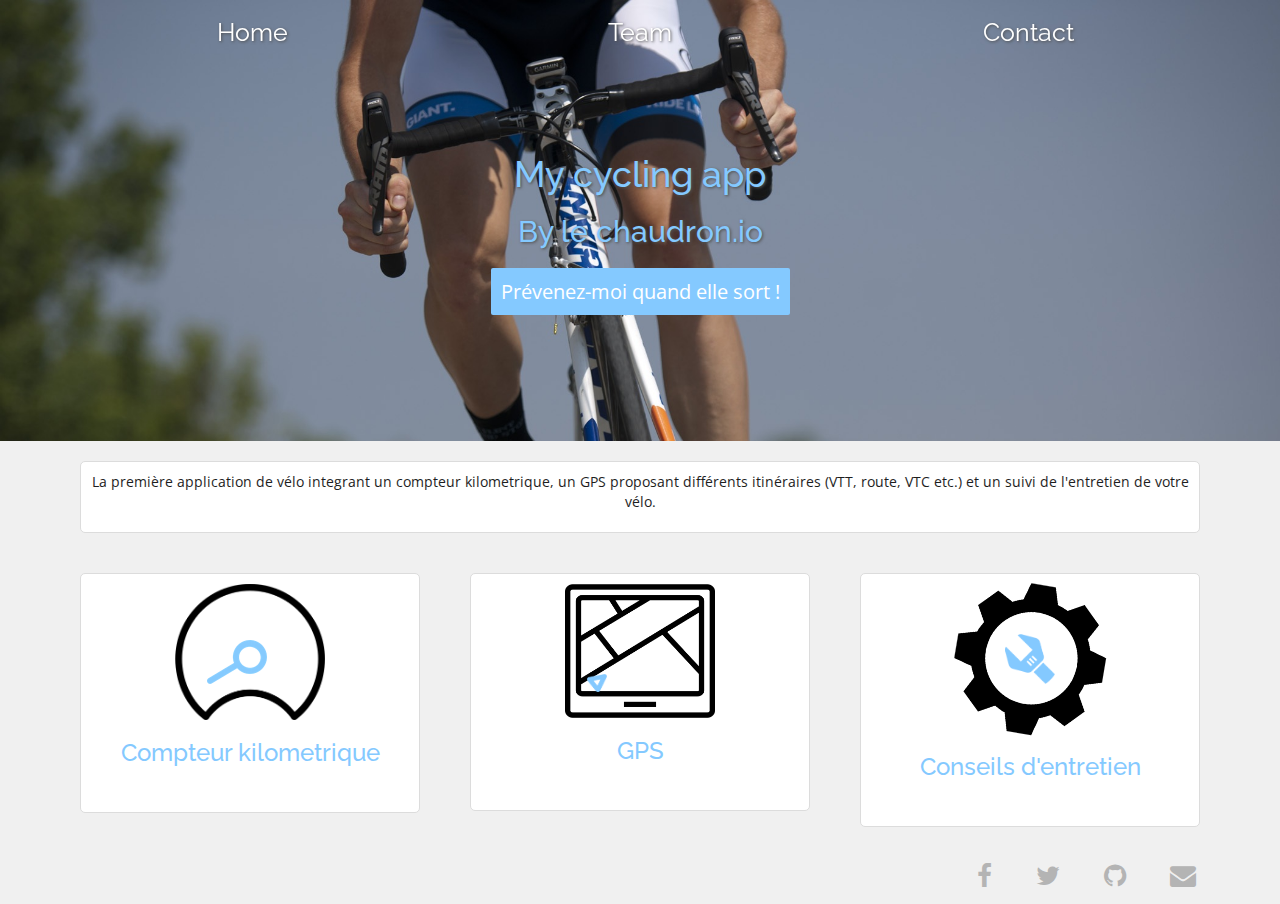
<file: index.html>
<!DOCTYPE html>
    <html>
      <head>
        <meta charset="utf-8">
        <meta name="viewport" content="width=device-width, initial-scale=1">
        <meta http-equiv="X-UA-Compatible" content="IE=edge">
        <title>MyCyleApp</title>
        <meta name="description" content="La meilleur application de vélo ! Elle fait tout !">
        <meta name="keywords" content="appli, vélo, compteur">
        <link href="https://fonts.googleapis.com/css?family=Open+Sans|Raleway" rel="stylesheet">
        <link rel="stylesheet" href="https://maxcdn.bootstrapcdn.com/bootstrap/3.2.0/css/bootstrap.min.css">
        <link rel="stylesheet" href="https://maxcdn.bootstrapcdn.com/font-awesome/4.6.3/css/font-awesome.min.css">
        <link rel="stylesheet" href="style.css">
      </head>
      <body>
        <nav>
          <ul class="list-inline">
            <li>
              <a href="index.html">
                <p>Home</p>
              </a>
            </li>
            <li>
              <a href="team.html">
                <p>Team</p>
              </a>
            </li>
            <li>
              <a href="contact.html">
                <p>Contact</p>
              </a>
            </li>
          </ul>
        </nav>
        <div class="banner">
            <h1>My cycling app</h1>
            <h2>By le chaudron.io</h2>
            <br>
            <a class="button-blue" href="contact.html">Prévenez-moi quand elle sort !</a>
        </div>
        <div class="container">
          <div class="row">
            <div class="col-xs-12">
              <div class="box-white">
                <p>La première application de vélo integrant un compteur kilometrique, un GPS proposant différents itinéraires (VTT, route, VTC etc.) et un suivi de l'entretien de votre vélo.</p>
              </div>
            </div>
            <div class="col-xs-12 col-sm-6 col-md-4">
              <div class="box-white">
                <div id="compteur">
                  <img src="images/cadran.png" alt="Compteur kilometrique" style= "max-width: 150px">
                  <div id="aiguille">
                    <img src="images/aiguille.png" alt="aiguille">
                  </div>
                </div>
                <h3>Compteur kilometrique</h3>
              </div>
            </div>
            <div class="col-xs-12 col-sm-6 col-md-4">
              <div class="box-white">
                <div id="gps">
                  <img src="images/screen.png" alt="GPS" style= "max-width: 150px">
                  <div id="pointer">
                    <img src="images/pointer.png" alt="gps pointer">
                  </div>
                </div>
                <h3>GPS</h3>
              </div>
            </div>
            <div class="col-xs-12 col-md-4">
              <div class="box-white">
                <div id="maintenance">
                  <img id="wheel" src="images/wheel.png" alt="Alertes entretien" style= "max-width: 150px">
                  <img id="tool" src="images/tool.png" alt="">
                </div>
                <h3>Conseils d'entretien</h3>
              </div>
            </div>
          </div>
        </div>
        <footer>
          <ul class= "list-inline">
            <li>
              <a href="#">
                <i class= "fa fa-facebook"></i>
              </a>
            </li>
            <li>
              <a href="#">
                <i class= "fa fa-twitter"></i>
              </a>
            </li>
            <li>
              <a href="#">
                <i class= "fa fa-github"></i>
              </a>
            </li>
            <li>
              <a href="#">
                <i class= "fa fa-envelope"></i>
              </a>
            </li>
          </ul>
        </footer>
        <script src="https://ajax.googleapis.com/ajax/libs/jquery/1.12.4/jquery.min.js"></script>
        <script src="application.js"></script>
      </body>
    </html>
<!-- end of file>
</file>
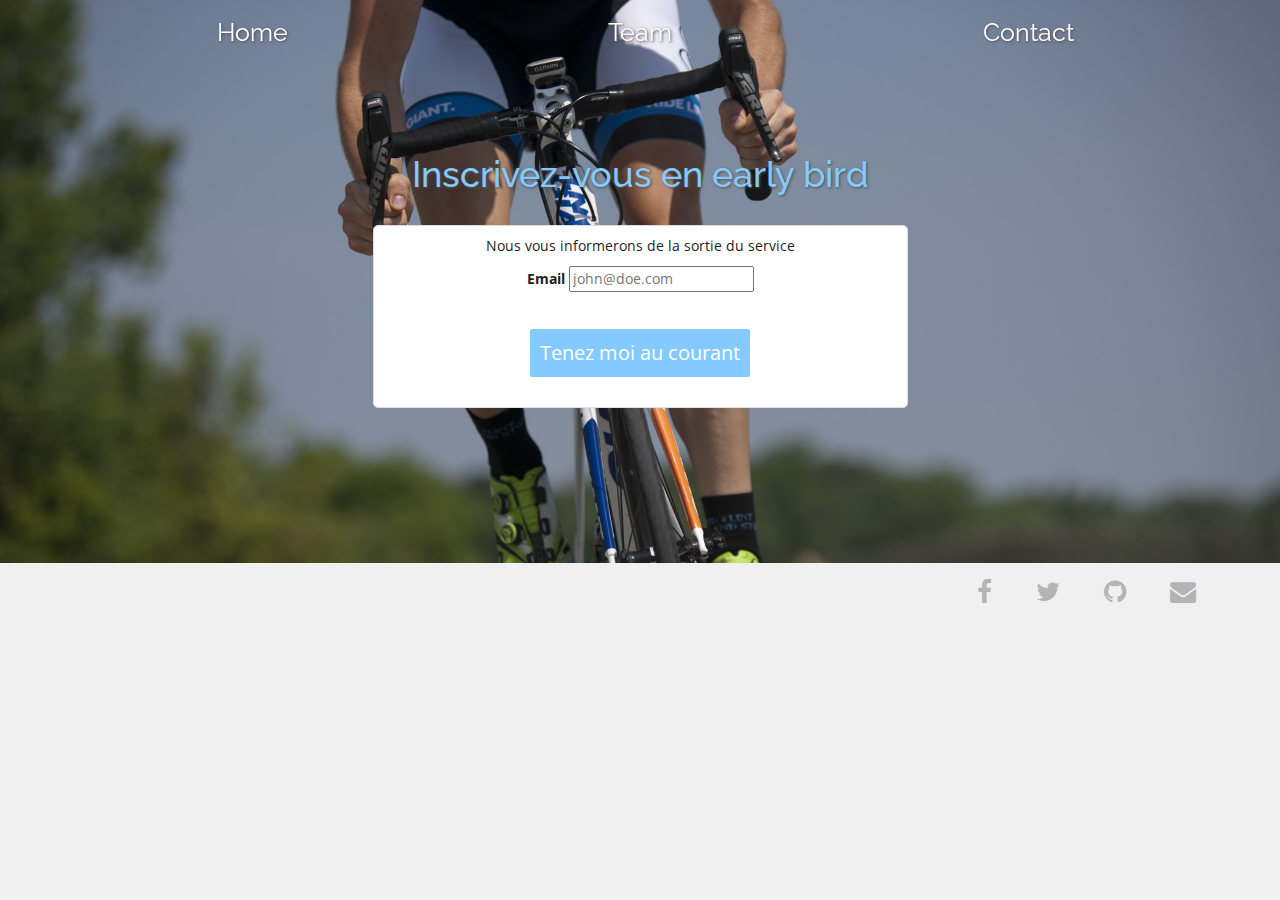
<file: contact.html>
<!DOCTYPE html>
<html>
  <head>
    <meta charset="utf-8">
    <meta name="viewport" content="width=device-width, initial-scale=1">
    <meta http-equiv="X-UA-Compatible" content="IE=edge">
    <title>MyCyleApp</title>
    <meta name="description" content="La meilleur application de vélo ! Elle fait tout !">
    <meta name="keywords" content="appli, vélo, compteur">
    <link href="https://fonts.googleapis.com/css?family=Open+Sans|Raleway" rel="stylesheet">
    <link rel="stylesheet" href="https://maxcdn.bootstrapcdn.com/bootstrap/3.2.0/css/bootstrap.min.css">
    <link rel="stylesheet" href="https://maxcdn.bootstrapcdn.com/font-awesome/4.6.3/css/font-awesome.min.css">
    <link rel="stylesheet" href="style.css">
  </head>
  <body>
    <nav>
      <ul class="list-inline">
        <li>
          <a href="index.html">
            <p>Home</p>
          </a>
        </li>
        <li>
          <a href="team.html">
            <p>Team</p>
          </a>
        </li>
        <li>
          <a href="contact.html">
            <p>Contact</p>
          </a>
        </li>
      </ul>
    </nav>
    <div class="banner">
      <h1>Inscrivez-vous en early bird</h1>
      <div class="container">
        <div class="row">
          <div class="col-md-offset-3 col-md-6">
            <div class="box-white">
              <p class="text-center">Nous vous informerons de la sortie du service</p>
              <form action="#">
                <div class="form-group">
                  <label for="email">Email</label>
                  <input id="email" type="text" placeholder="john@doe.com">
                </div>
                <button type="submit" class="button-blue">Tenez moi au courant</button>
              </form>
            </div>
          </div>
        </div>
      </div>
    </div>
    <footer>
      <ul class= "list-inline">
        <li>
          <a href="#">
            <i class= "fa fa-facebook"></i>
          </a>
        </li>
        <li>
          <a href="#">
            <i class= "fa fa-twitter"></i>
          </a>
        </li>
        <li>
          <a href="#">
            <i class= "fa fa-github"></i>
          </a>
        </li>
        <li>
          <a href="#">
            <i class= "fa fa-envelope"></i>
          </a>
        </li>
      </ul>
    </footer>
    <script src="https://ajax.googleapis.com/ajax/libs/jquery/1.12.4/jquery.min.js"></script>
    <script src="application.js"></script>
  </body>
</html>
<!-- end of file>
</file>
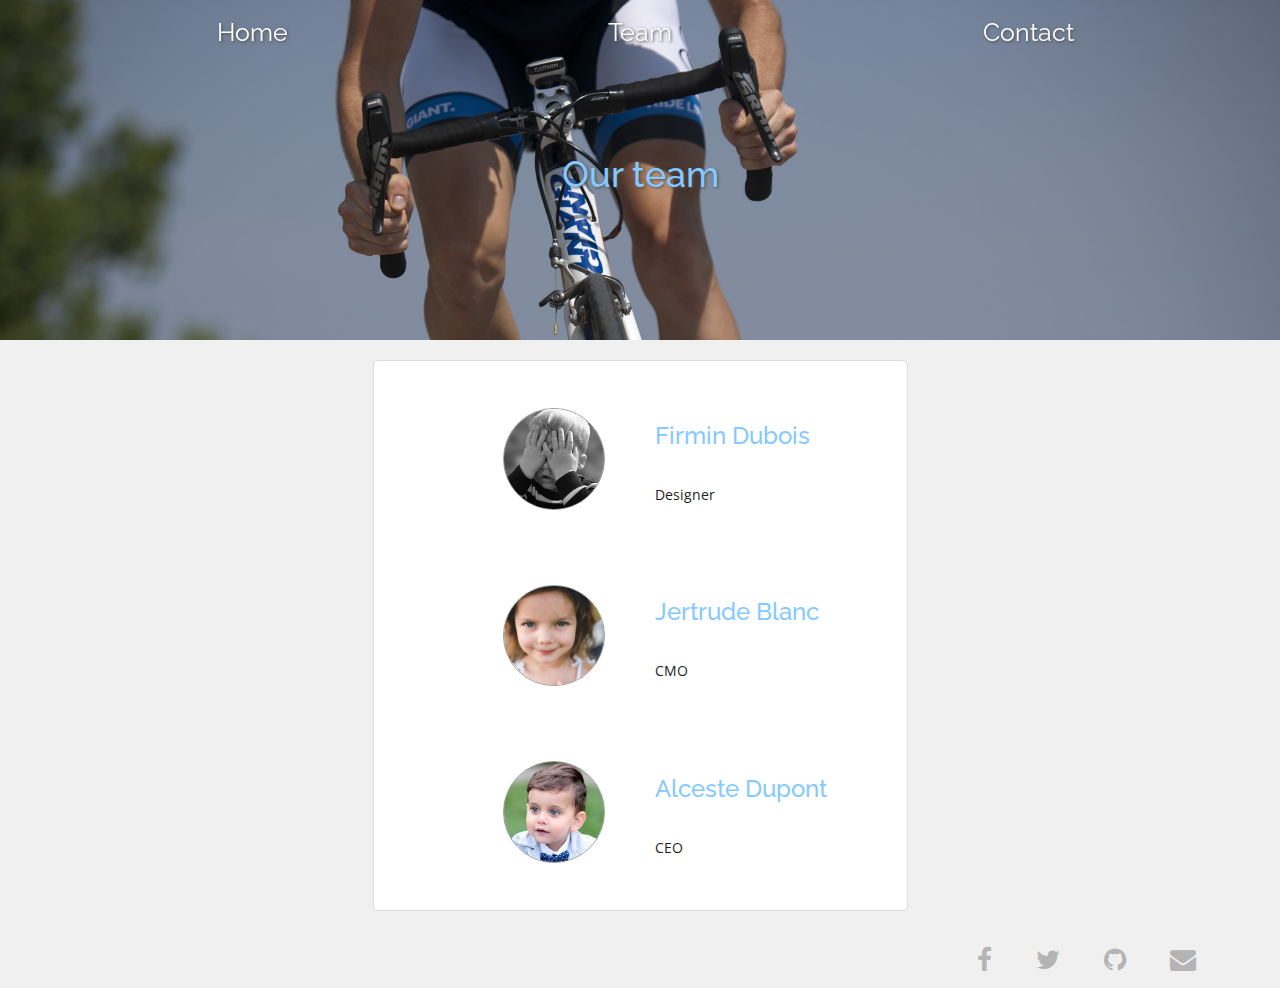
<file: team.html>
<!DOCTYPE html>
<html>
  <head>
    <meta charset="utf-8">
    <meta name="viewport" content="width=device-width, initial-scale=1">
    <meta http-equiv="X-UA-Compatible" content="IE=edge">
    <title>MyCyleApp</title>
    <meta name="description" content="La meilleur application de vélo ! Elle fait tout !">
    <meta name="keywords" content="appli, vélo, compteur">
    <link href="https://fonts.googleapis.com/css?family=Open+Sans|Raleway" rel="stylesheet">
    <link rel="stylesheet" href="https://maxcdn.bootstrapcdn.com/bootstrap/3.2.0/css/bootstrap.min.css">
    <link rel="stylesheet" href="https://maxcdn.bootstrapcdn.com/font-awesome/4.6.3/css/font-awesome.min.css">
    <link rel="stylesheet" href="style.css">
  </head>

  <body>
    <nav>
      <ul class="list-inline">
        <li>
          <a href="index.html">
            <p>Home</p>
          </a>
        </li>
        <li>
          <a href="team.html">
            <p>Team</p>
          </a>
        </li>
        <li>
          <a href="contact.html">
            <p>Contact</p>
          </a>
        </li>
      </ul>
    </nav>
    <div class="banner">
      <h1>Our team</h1>
    </div>
    <div class="container">
      <div class="row">
        <div class="col-md-offset-3 col-md-6 col-sm-offset-2 col-sm-8 col-xs-12">
          <div class="box-white">
            <table class="table-center">
              <tr>
                <td class="cell-padded">
                  <img class="img-rounded" src="images/portrait1.jpg" alt="profilepic">
                </td>
                <td>
                  <h3>Firmin Dubois</h3>
                  <p>Designer</p>
                </td>
              </tr>
              <tr>
                <td class="cell-padded">
                  <img class="img-rounded" src="images/portrait2.jpg" alt="profilepic">
                </td>
                <td>
                  <h3>Jertrude Blanc</h3>
                  <p>CMO</p>
                </td>
              </tr>
              <tr>
                <td class="cell-padded">
                  <img class="img-rounded" src="images/portrait3.jpg" alt="profilepic">
                </td>
                <td>
                  <h3>Alceste Dupont</h3>
                  <p>CEO</p>
                </td>
              </tr>
            </table>
          </div>
        </div>
      </div>
    </div>
    <footer>
      <ul class= "list-inline">
        <li>
          <a href="#">
            <i class= "fa fa-facebook"></i>
          </a>
        </li>
        <li>
          <a href="#">
            <i class= "fa fa-twitter"></i>
          </a>
        </li>
        <li>
          <a href="#">
            <i class= "fa fa-github"></i>
          </a>
        </li>
        <li>
          <a href="#">
            <i class= "fa fa-envelope"></i>
          </a>
        </li>
      </ul>
    </footer>
    <script src="https://ajax.googleapis.com/ajax/libs/jquery/3.1.0/jquery.min.js"></script>
    <script src="application.js"></script>
  </body>
</html>
<!-- end of file>
</file>
<file: style.css>
/*ELEMENTS HTML*/

body {
  font-family: 'Open sans';
  color: rgb(30,30,30);
  background-color: rgb(240,240,240);
}
h1, h2, h3 {
  font-family: 'Raleway', sans-serif;
  color: #84c9ff;
}
a {
  color: rgb(180,180,180);
  text-decoration: none;
}
a:hover {
  color: #84c9ff;
  text-decoration: none;
  transition: ease 5sec;
  -webkit-transition: all 0.5s ease;
  -moz-transition: all 0.5s ease;
  -o-transition: all 0.5s ease;
  -ms-transition: all 0.5s ease;
  transition: all 0.5s ease;
}

/*UTILITIES*/

.list-inline{
  list-style-type: none;
  margin: 0;
  padding: 0;
  overflow: hidden;
}

.list-inline li {
    display: inline-block;
}

.top-right-corner {
  position: absolute;
  top: 10px;
  right: 10px;
}

/*COMPOSANTS*/

/*boîtes*/
.box-white{
  background-color: white;
  padding: 10px;
  text-align: center;

  margin: 20px 10px;
  border-radius: 5px;
  border: 1px solid rgb(220,220,220) ;
}

.box-white h3{
  height: 52px;
  overflow: hidden
}

/*bannière*/
.banner{
  background-image: url("images/banner.jpeg");
  background-size: cover;
  padding: 135px 0;
  text-align: center;
}
.banner > h1, h2{
  text-shadow: 1px 1px 3px rgb(80,80,80);
}

/*boutons*/
.button-blue{
  margin: 20px;
  background-color: #84c9ff;
  padding: 10px;
  font-size:20px;
  color: white;
  border-radius: 2px;
  border: none;
}
.button-blue:hover{
  background-color: #74b1e0;
  color: rgb(230,230,230);
  -webkit-transition: all 0.5s ease;
  -moz-transition: all 0.5s ease;
  -o-transition: all 0.5s ease;
  -ms-transition: all 0.5s ease;
  transition: all 0.5s ease;
}

/*avatar*/
.img-rounded{
  border-radius: 50%;
  border: 1px solid rgb(150,150,150)
}


/*footer*/
footer{
  position: relative;
  display:block
}

footer ul{
  position: absolute;
  right: 5%;
}

footer .list-inline >li{
  color: rgb(120,120,120);
  font-size: 26px;
  padding: 10px 20px;
}

footer li:hover{
  color: #84c9ff;
}

footer li{
  -webkit-transition: all 0.5s ease;
  -moz-transition: all 0.5s ease;
  -o-transition: all 0.5s ease;
  -ms-transition: all 0.5s ease;
  transition: all 0.5s ease;
}

/*nav*/

nav {
  position: fixed;
  top: 20px;
  width: 100%;
  z-index: 1;
  text-align: center
}


nav li {
  width: 30%;
  text-shadow: 1px 1px 3px rgb(80,80,80);
}


nav li a {
  color: white;
  font: 25px/1 Raleway;
}

/*table*/
table {
  margin: auto
}
.cell-padded{
  padding: 10%
}
.cell-padded img{
  width: 80%
}
td>h3, td>p {
  text-align: left
}


/*compteur*/

#compteur{
  width: 150px;
  margin:auto;
  position : relative
}


#aiguille{
  width: 86px;
  height: 54px;
  text-align:left;
  display:flex;
  align-items:flex-end;
  position: absolute;
  left: 32px;
  top: 46px;

}
#aiguille img{
  width: 60px;
}

/*gps*/

#gps{
  width: 150px;
  margin:auto;
  position : relative
}


#pointer{

  text-align:left;
  display:flex;
  align-items:flex-end;
  position: absolute;
  left: 22px;
  bottom: 26px;

}
#pointer img{
  width: 20px;
}

/*maintenance*/

#maintenance{
  width: 150px;
  height: 150px;
  margin:auto;
  position : relative
}


#wheel{
  text-align:left;
  display:flex;
  align-items:flex-end;
}
#tool{
  width: 50px;
  position: absolute;
  left: 50px;
  bottom: 50px
}
</file>
